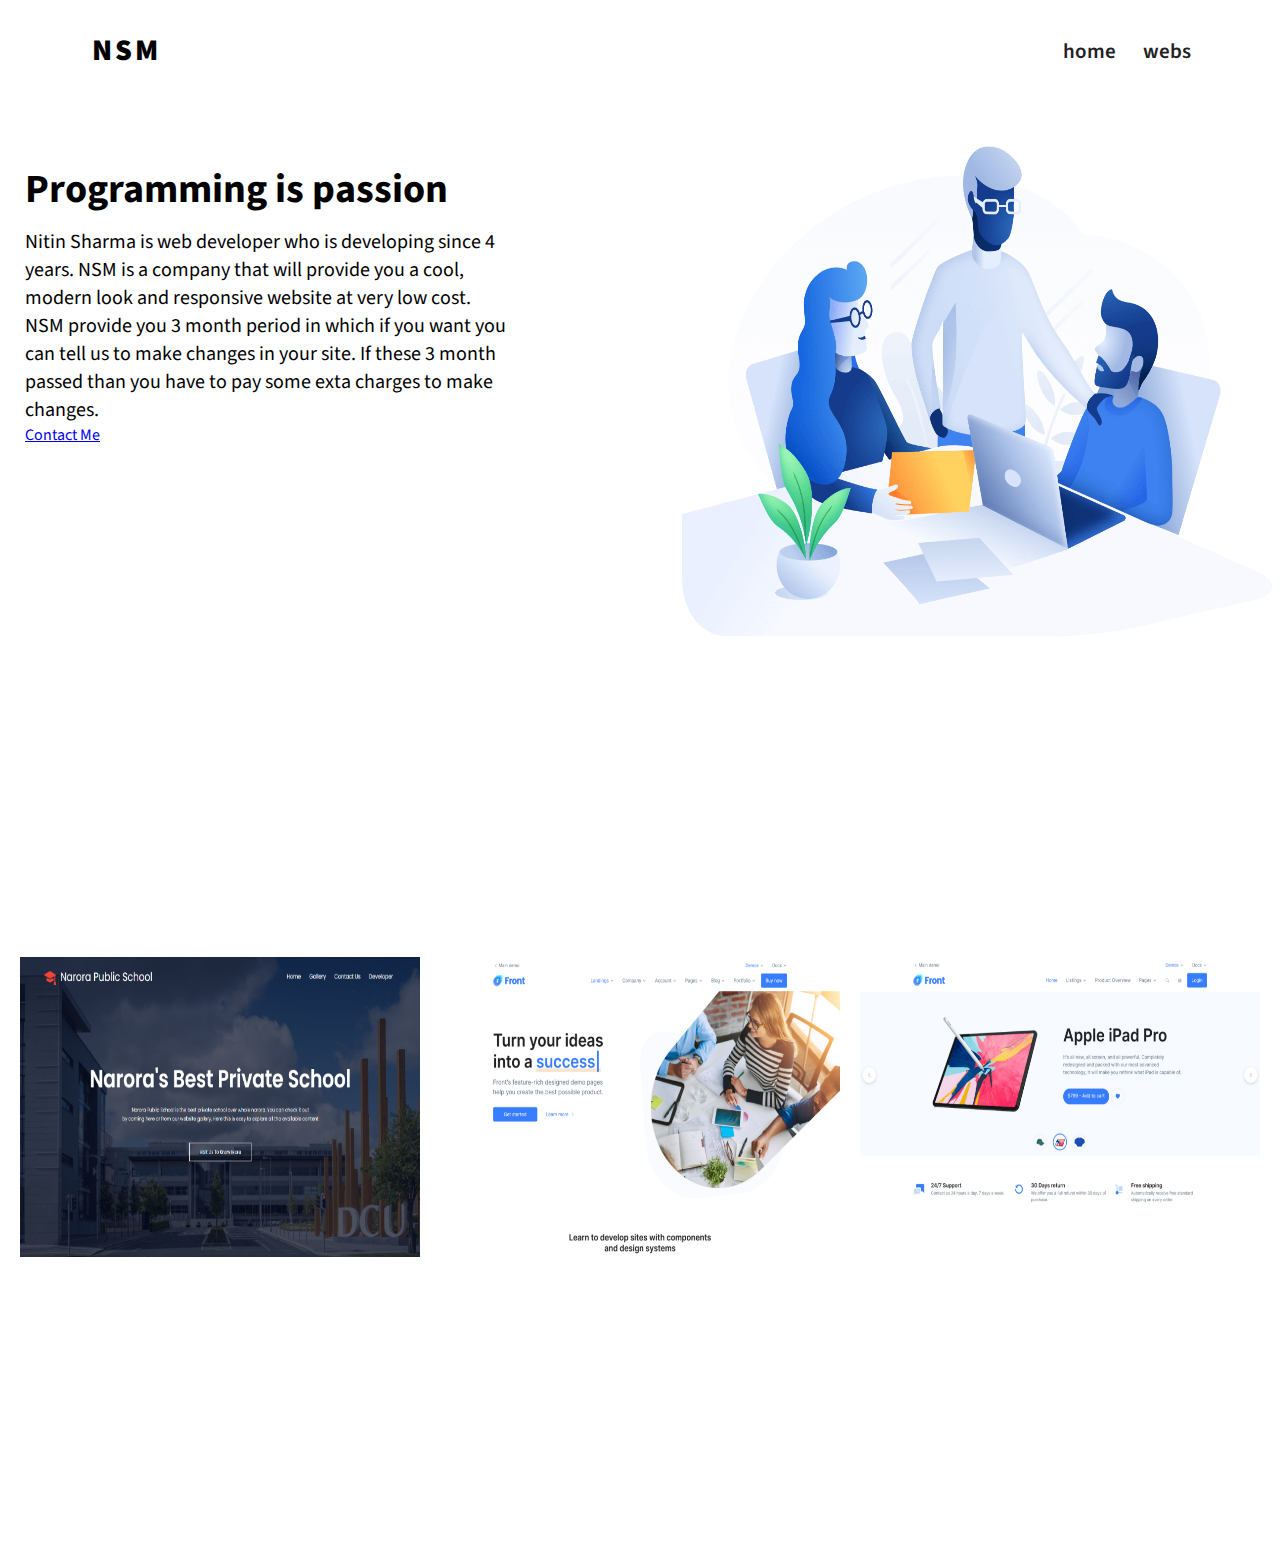
<file: index.html>
<!DOCTYPE html>
<html lang="en">
<head>
    <meta charset="UTF-8">
    <meta http-equiv="X-UA-Compatible" content="IE=edge">
    <meta name="viewport" content="width=device-width, initial-scale=1.0">
    <link rel="stylesheet" href="style.css">
    <!-- boostrap cdn -->
    <link href="https://cdn.jsdelivr.net/npm/bootstrap@5.2.0/dist/css/bootstrap.min.css" rel="stylesheet" integrity="sha384-gH2yIJqKdNHPEq0n4Mqa/HGKIhSkIHeL5AyhkYV8i59U5AR6csBvApHHNl/vI1Bx" crossorigin="anonymous">
    <title>NSM</title>
</head>
<body>

        <nav>
            <span class="logo"><span class="one">N</span><span class="two">S</span><span class="three">M</span></span>
            <div class="nav-links">
                <ul>
                    <li class="home">home</li>
                    <a href="#section2"><li id="section1">webs</li></a>
                </ul>
            </div>
        </nav>

        <div class="main">
            <div class="left">
                <h1>Programming is passion</h1>
                <p>Nitin Sharma is web developer who is developing since 4 years. NSM is a company that will provide you a cool, modern look and responsive website at very low cost. NSM provide you 3 month period in which if you want you can tell us to make changes in your site. If these 3 month passed than you have to pay some exta charges to make changes.</p>
                <a href="contact.html" class="btn btn-primary btn-lg active" role="button" aria-pressed="true">Contact Me</a>
            </div>
            <div class="right">
                <img src="res/img.png" alt="">
            </div>
        </div>

<!-- webs section -->

<section class="web" id="section2">
        <img src="res/web1.PNG" alt="" class="imgA">
        <img src="res/web2.jpg" alt="" class="imgB">
        <img src="res/web3.jpg" alt="" class="imgC">
</section>


</body>

<!-- smoooth scroll -->

<script src="https://ajax.googleapis.com/ajax/libs/jquery/3.3.1/jquery.min.js"></script>
<script>
$(document).ready(function(){
  // Add smooth scrolling to all links
  $("a").on('click', function(event) {

    // Make sure this.hash has a value before overriding default behavior
    if (this.hash !== "") {
      // Prevent default anchor click behavior
      event.preventDefault();

      // Store hash
      var hash = this.hash;

      // Using jQuery's animate() method to add smooth page scroll
      // The optional number (800) specifies the number of milliseconds it takes to scroll to the specified area
      $('html, body').animate({
        scrollTop: $(hash).offset().top
      }, 800, function(){
   
        // Add hash (#) to URL when done scrolling (default click behavior)
        window.location.hash = hash;
      });
    } // End if
  });
});
</script>

</html>
</file>
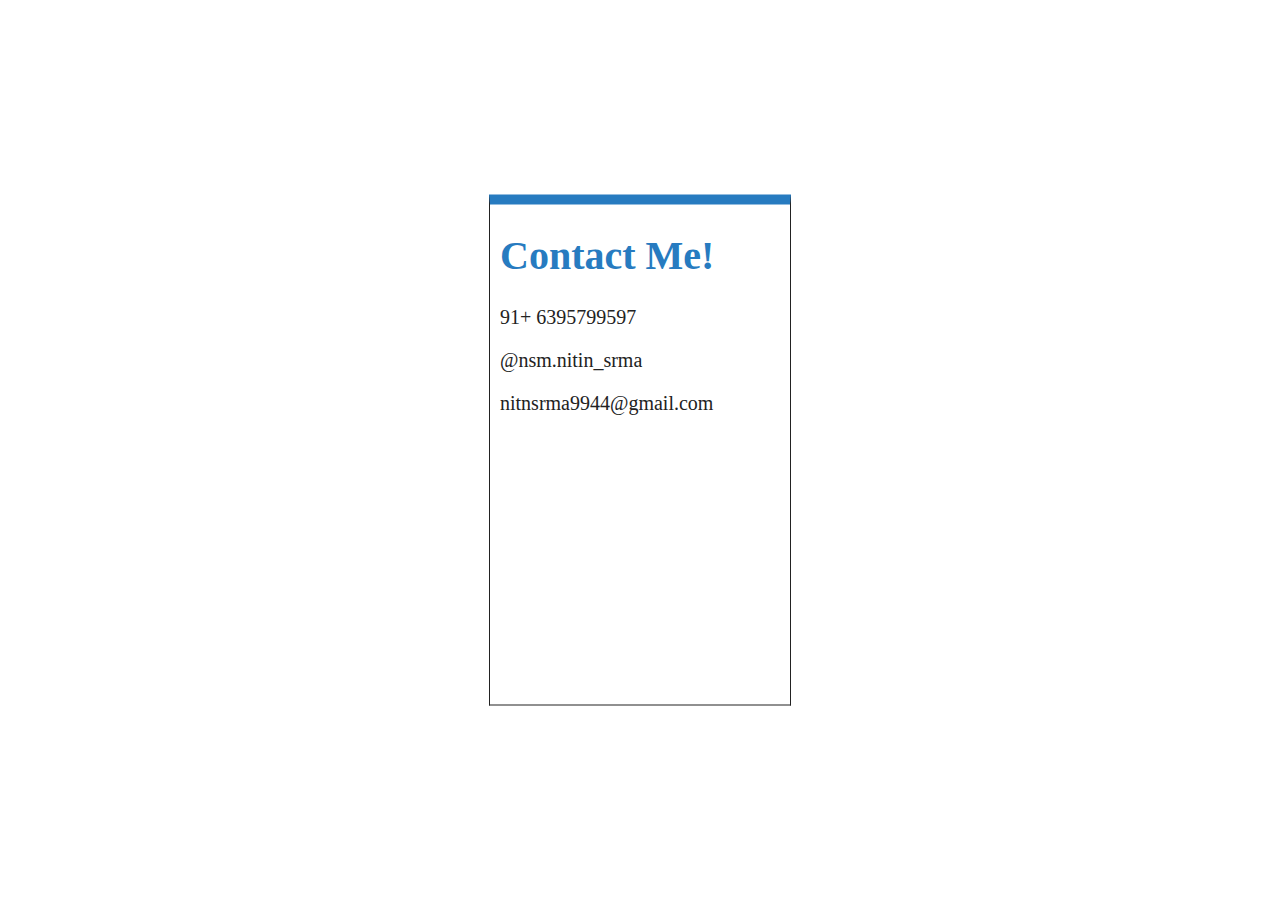
<file: contact.html>
<!DOCTYPE html>
<html lang="en">
<head>
    <meta charset="UTF-8">
    <meta http-equiv="X-UA-Compatible" content="IE=edge">
    <meta name="viewport" content="width=device-width, initial-scale=1.0">
    <title>Contact Me</title>
</head>
<body>
    
    <div>
        <h1>Contact Me!</h1>
        <a href="#">91+ 6395799597</a>
        <a href="https://www.instagram.com/nsm.nitin_srma/">@nsm.nitin_srma</a>
        <a href="#">nitnsrma9944@gmail.com</a>
    </div>

</body>

<style>

    div{
        justify-content: center;
        background-color: #fff;
        height: 500px;
        width: 300px;
        border-top: 10px solid #277BC0;
        border-bottom: 1px solid #222;
        border-left: 1px solid #222;
        border-right: 1px solid #222;
        margin: 0;
        position: absolute;
        top: 50%;
        left: 50%;
        -ms-transform: translate(-50%, -50%);
        transform: translate(-50%, -50%);

    }

    div h1{
        color: #277BC0;
        margin-left: 10px;
        font-size: 40px;
    }

    div a{
        display: block;
        text-decoration: none;
        color: #222;
        margin-left: 10px;
        font-size: 20px;
        margin-top: 20px;
    }

</style>

</html>
</file>
<file: style.css>
/* font */
@import url('https://fonts.googleapis.com/css2?family=Source+Sans+Pro:wght@300;400;600;700&display=swap');

*{
    margin: 0;
    padding: 0;
    box-sizing: border-box;
}

body{
    font-family: 'Source Sans Pro', sans-serif;
}

nav{
    display: flex;
    padding: 2% 6%;
    justify-content: space-between;
    align-items: center;
}

.nav-links{
    flex: 1;
    text-align: right;
}

.nav-links ul li{
    list-style: none;
    display: inline-block;
    padding: 8px 12px;
    position: relative;
    color: #222;
    font-size: 21px;
    font-weight: 600;
    cursor: pointer;
}

.nav-links ul li::before{
    content: '';
    width: 0%;
    height: 2px;
    background: #277BC0;
    display: block;
    margin: auto;
    transition: 0.5s;
}

.nav-links ul li::after{
    content: '';
    width: 0%;
    height: 2px;
    background: #277BC0;
    display: block;
    margin: auto;
    transition: 0.5s;
}

.nav-links ul li:hover::after{
    width: 100%;

}

.nav-links ul li:hover::before{
    width: 100%;

}

.nav-links ul li::first-letter{
    text-transform: uppercase;
}

.logo{
    margin-left: 15px;
    font-size: 30px;
    letter-spacing: 3px;
    font-weight: 900;
}

/* logo animation */

.one{
    animation: animate 1s linear infinite;
}

.two{
    animation: animateA 1s linear infinite;
}

.three{
    animation: animateB 1s linear infinite;
}

@keyframes animate{
    0%{
        color: #277BC0;
    }

    50%{
        color: #222;
    }

    100%{
        color: #222;
    }
}

@keyframes animateA{
    0%{
        color: #222;
    }

    50%{
        color: #277BC0;
    }

    100%{
        color: #222;
    }
}

@keyframes animateB{
    0%{
        color: #222;
    }

    50%{
        color: #222;
    }

    100%{
        color: #277BC0;
    }
}

/* main body */

.main{
    display: flex;
}

.main .right img{
    height: 500px;
    width: 600px;
    margin-left: 170px;
    margin-top: 40PX;
}

.main .left{
    margin-left: 25px;
    margin-top: 60px;
    width: 40%;
}

.main .left h1{
    font-size: 40px;
}

.main .left p{
    margin-top: 10px;
    font-size: 20px;
}

.main .left a{
    margin-top: 8px;
    transition: 0.1s;
}

.main .left a:hover{
    margin-top: 5px;
    box-shadow: 1px 6px 15px #888888;
}

.web{
    position: absolute;
    justify-content: center;
    align-items: center;
    margin-top: 10px;
    height: 100vh;
    width: 100vw;
    display: grid;
    grid-template-columns: repeat(auto-fill,minmax(400px, 400px));
    column-gap: 20px;
    row-gap: 20px;
}

.web img{
    width: 400px;
    height: 300px;
    transition: 0.5s;
}

.imgA:hover{
    margin-top: -15px;
    box-shadow: 1px 6px 15px #888888;
}

.imgB:hover{
    margin-top: -15px;
    box-shadow: 1px 6px 15px #888888;
}

.imgC:hover{
    margin-top: -15px;
    box-shadow: 1px 6px 15px #888888;
}

/* responsive-- */

@media(max-width: 700px) {
    .main .right{
        display: none;
    }

    .main .left{
        text-align: center;
        width: 100%;
        margin-left: 0;
    }

    .nav-links .home{
        display: none;
    }

    .web{
        margin-top: 50px;
    }
}
</file>
